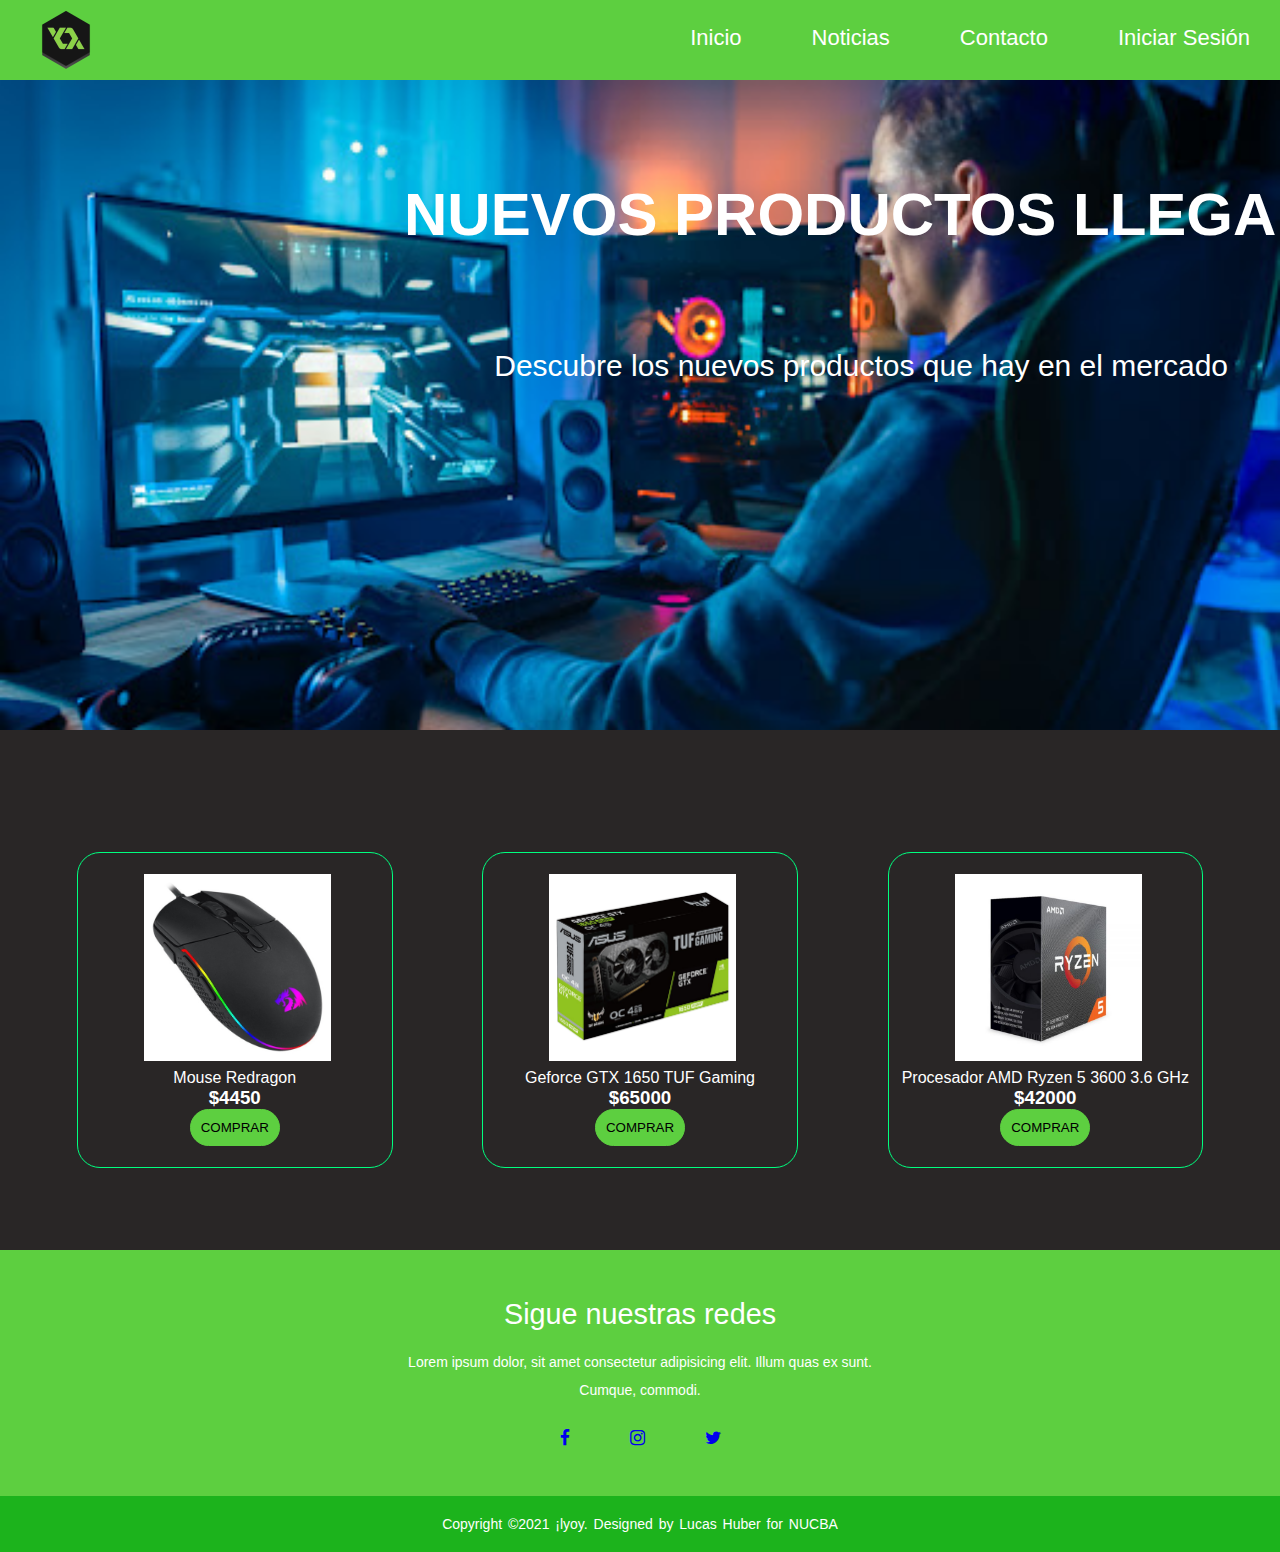
<file: index.html>
<!DOCTYPE html>
<html lang="en">
<head>
    <meta charset="UTF-8">
    <meta http-equiv="X-UA-Compatible" content="IE=edge">
    <meta name="viewport" content="width=device-width, initial-scale=1.0">
    <link rel="stylesheet" href="./style.css">
    <link rel="stylesheet" href="https://cdnjs.cloudflare.com/ajax/libs/font-awesome/4.7.0/css/font-awesome.min.css" />
    <title>Diseño web</title>
</head>
<body>

    <header>
            <div class="navbar">
                <a href="index.html">
                    <img src="./assets/logo.png" alt="logo">
                </a>
                <nav>
                <ul>
                    <li><a href="/index.html">Inicio</a></li>
                    <li><a href="/index.html"> Noticias</a></li>
                    <li><a href="/index.html"> Contacto</a></li>
                    <li><a href="/login.html"> Iniciar Sesión</a></li>
                </ul>
                </nav>
            </div>    
    </header>
    
    <section class="banner">
        <div class="text">
            <h1>NUEVOS PRODUCTOS LLEGAN HOY!!!</h1>
            <p>Descubre los nuevos productos que hay en el mercado</p>
        </div>
    </section>

    <main class="productos" id="perifericos">

        <div class="imagecompu">
            <img class="imageP" src="./assets/producto1.jpg" alt="">
            <p class="descripcion">
                Mouse Redragon 
            </p>
            <h3 class="precio">$4450</h3>

            <button>
                <a class="textboton">COMPRAR</a>
            </button>
        </div>

        <div class="imagecompu">
            <img class="imageP" src="./assets/producto2.jpg" alt="">
           <p class="descripcion">
                Geforce GTX 1650 TUF Gaming
           </p>
           <h3 class="precio">$65000</h3>
           
           <button>
               <a class="textboton">COMPRAR</a>
           </button>
        </div>

        <div class="imagecompu">
            <img class="imageP" src="./assets/producto3.jpg" alt="">
            <p class="descripcion">
                Procesador AMD Ryzen 5 3600 3.6 GHz
            </p>
            <h3 class="precio">$42000</h3>

            <button>
                <a class="textboton">COMPRAR</a>
            </button>
        </div>
    </main>

    <footer>
        <div class="footer-content">
            <h3>Sigue nuestras redes</h3>
            <p>Lorem ipsum dolor, sit amet consectetur adipisicing elit. Illum quas ex sunt. 
            Cumque, commodi.</p>
            <ul class="socials">
                <li><a href="#"><i class="fa fa-facebook"></i></a></li>
                <li><a href="#"><i class="fa fa-instagram"></i></a></li>
                <li><a href="#"><i class="fa fa-twitter"></i></a></li>
            </ul>
        </div>
        <div class="footer-buttom">
            <p>Copyright &copy;2021 ¡lyoy. Designed by Lucas Huber for NUCBA</p>
        </div>
    </footer>

</body>
</html>
</file>
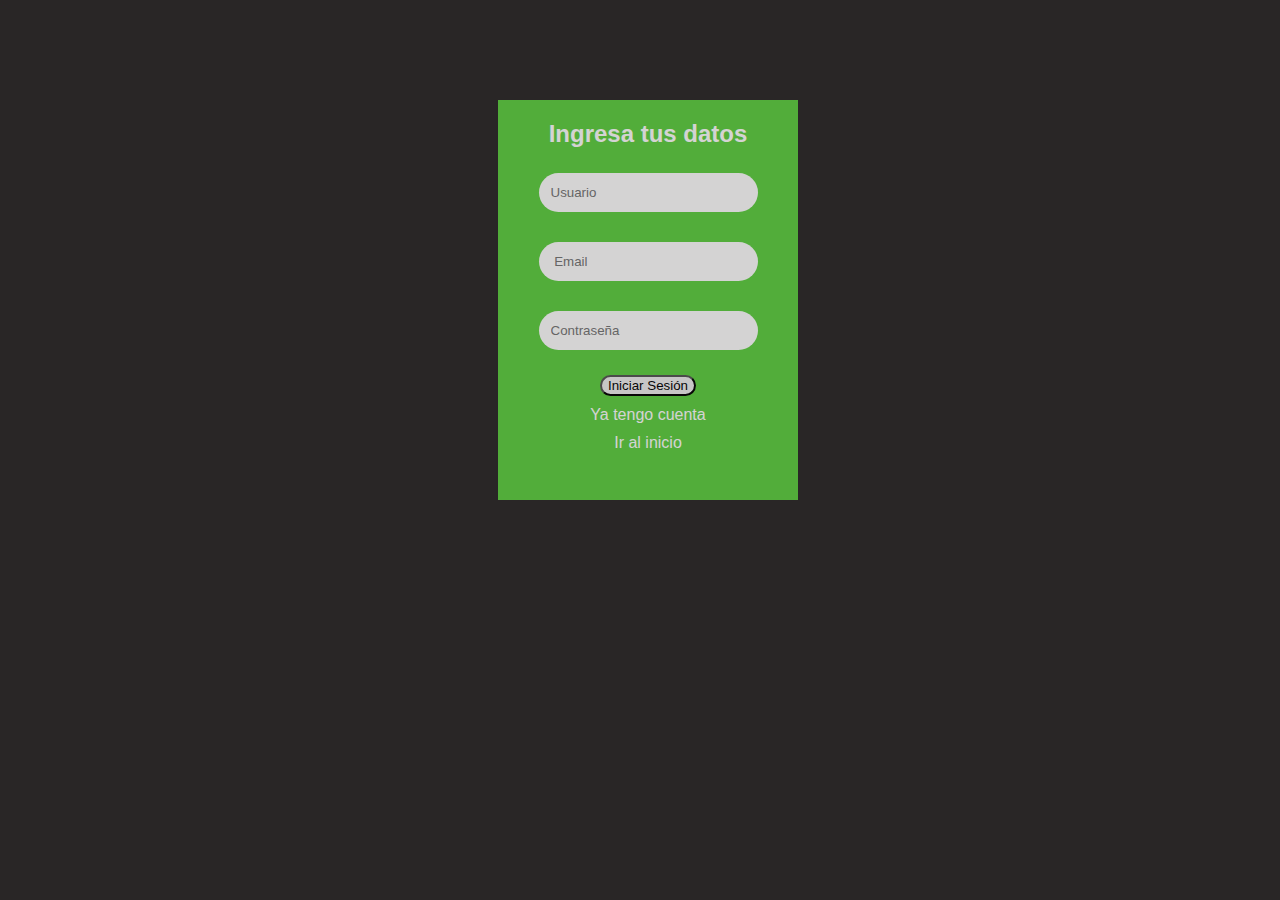
<file: login.html>
<!DOCTYPE html>
<html lang="en">
<head>
    <meta charset="UTF-8">
    <meta name="viewport" content="width=device-width, initial-scale=1.0">
    <link href="login.css" rel="stylesheet" type="text/css">
    <link href="https://fonts.googleapis.com/css2?family=Quicksand:wght@300;400;500;600;700&display=swap" rel="stylesheet">
    <title> Login </title>
</head>
<body>
    <div class="registro-content">
        <form action="" class="form-registro">
            <h2>Ingresa tus datos</h2>
            <input type="text" name="name" id="" class="celda" placeholder="Usuario" required>
            <input type="email" name="email" class="celda" placeholder=" Email" required>
            <input type="password" name="password" class="celda" placeholder="Contraseña" required>
            <input type="submit" value="Iniciar Sesión" class="hero-btn red-btn lg-btn">
            <a href="/login.html">Ya tengo cuenta</a>
            <a href="/index.html">Ir al inicio</a>
        </form>
    </div>

</body>
</html>
</file>
<file: style.css>
/* general */
* {
    padding: 0%;
    margin: 0%;
    font-family: 'Anton', sans-serif;
}

body {
    background-color: rgb(41, 38, 38);
}

/* header */
header {
    background-color: rgb(93, 207, 64); 
    width: 100%;
    top: 0;
    display: table;
}

/* navbar */

.navbar {
    width: 100%;
    margin: 0%;   
}

img {
    width: 5%;
    float: left;
    padding: 8px;
    margin: 0%;
    margin-left: 2%;
}

nav {
    float: right;
}

nav ul li {
    list-style: none;
    margin-left: 10px;
    padding: 25px 30px;
    float: left;
}

nav ul li a {
    text-decoration: none;
    color: white;
    font-size: 22px;
}

.banner {
    width: 100%;
    height: 650px;
    margin-bottom: 40px;
    background-image: url(/assets/banner.jpg);
    background-attachment: scroll;
    background-position: 0px 0px;
    background-size: cover;
    display: flex;
}

.banner .text h1 {
    width: 100%;
    color: white;
    margin-left: 36%;
    margin-top: 100px;
    display: block;
    font-size: 60px;
    text-align: center;
}

.banner .text p {
    width: 100%;
    color: white;
    margin-left: 300px;
    margin-top: 100px;
    display: block;
    font-size: 30px;
    text-align: center;
}

.productos {
    display: flex;
    flex-wrap: nowrap;
    flex-direction: row;
    justify-content: space-evenly;
    align-items: center;
    height: 30em;

}

.imagecompu {
    display: flex;
    flex-direction: column;
    align-content: space-around;
    flex-wrap: nowrap;
    align-items: center;
    width: 18em;
    height: 18em;
    padding: 1%;
    margin: 1%;
    border-width: 1px;
    border-style: solid;
    border: 1px solid springgreen;
    border-radius: 23px;
    -webkit-border-radius: 23px;
    -moz-border-radius: 23px;
    -ms-border-radius: 23px;
    -o-border-radius: 23px;
    
}

.imageP {
    display: flex;
    width: 65%;
    height: 65%;

}

p {
    color: white;
}
h3 {
    color: white;
}

button {
    border: 1px solid  rgb(93, 207, 64);
    padding: 10px;
    background-color:  rgb(93, 207, 64);
    text-decoration: none;
    border-radius: 50px;
    cursor: pointer;
}

footer {
    background-color:rgb(93, 207, 64);
    height: auto;
    width: 100vw;
    padding-top: 40px;
    
}

.footer-content{
    display: flex;
    align-items: center;
    justify-content: center;
    flex-direction: column;
    text-align: center;
}

.footer-content h3{
    font-size: 1.8rem;
    font-weight: 400;
    line-height: 3rem;
}

.footer-content p{
    max-width: 500px;
    margin: 10px auto;
    line-height: 28px;
    font-size: 14px;
}

.socials{
    list-style: none;
    display: flex;
    align-items: center;
    justify-content: center;
    margin: 1rem 0 3rem 0;
}
.socials li{
    margin: 0 30px;
}
.socials a {
    text-decoration: none;
}
.socials a i{
    font-size: 1.1rem;
}

.footer-buttom{
    background: rgb(28, 179, 28);
    width: 100vw;
    padding: 20px 0;
    text-align: center;
}

.footer-buttom p{
    font-size: 14px;
    word-spacing: 2px;
}

/* Login Screen */

.registro{
    height: 80vh;
    width: 100%;
    background-color: rgb(41, 38, 38);
    background-position: center;
    background-size: cover;
    text-align: center;
    color: white;
}

.registro-content{
    display: flex;
    height: 550px;
    width: 300px;
    border: 1px solid var(--darker-color);
    margin: auto;
    margin-top: 100px;
    margin-bottom: 50px;
    opacity: 0.8;   
}

.form-registro{
    display: flex;
    flex-direction: column;
    width: 100%;
    align-items: center;
    background-color: var(--white-color);
}

.form-registro h2{
    font-size: 1.5rem;
    margin: 20px;
    margin-bottom: 10px;
}

.celda{
    padding: 12px;
    width: 65%;
    margin: 15px;
    border: 1px solid var(--darker-color);
    outline: none;
    border-radius: 20px;
}

.lg-btn{
    border-radius: 20px;
    margin-top: 10px;
}

.form-registro a{
    text-decoration: none;
    color: var(--darker-color);
    margin-top: 10px;
}

@media(max-width: 700px){
    .banner .text h1 {
        margin-left: -4%;
        margin-top: 100px;
    }
    .banner .text p{
        margin-left: -17px;
        font-size: 16px;
    }
    nav ul li{
        margin-left: 2px;
        padding: 5px 30px;
    }
}
</file>
<file: login.css>
/* Login Screen */

body {
    height: 80vh;
    width: 100%;
    background-color: rgb(41, 38, 38);
    background-position: center;
    background-size: cover;
    text-align: center;
    color: white;
    font-family: 'Anton', sans-serif;;
}

.registro-content{
    background: rgb(93, 207, 64);
    display: flex;
    height: 400px;
    width: 300px;
    border: 1px solid var(--darker-color);
    margin: auto;
    margin-top: 100px;
    margin-bottom: 50px;
    opacity: 0.8;   
}

.form-registro{
    display: flex;
    flex-direction: column;
    width: 100%;
    align-items: center;
    background-color: var(--white-color);
}

.form-registro h2{
    font-size: 1.5rem;
    margin: 20px;
    margin-bottom: 10px;
}

.celda{
    padding: 12px;
    width: 65%;
    margin: 15px;
    border: 1px solid var(--darker-color);
    outline: none;
    border-radius: 20px;
}

.lg-btn{
    border-radius: 20px;
    margin-top: 10px;
}

.form-registro a{
    text-decoration: none;
    color: var(--darker-color);
    margin-top: 10px;
}
</file>
